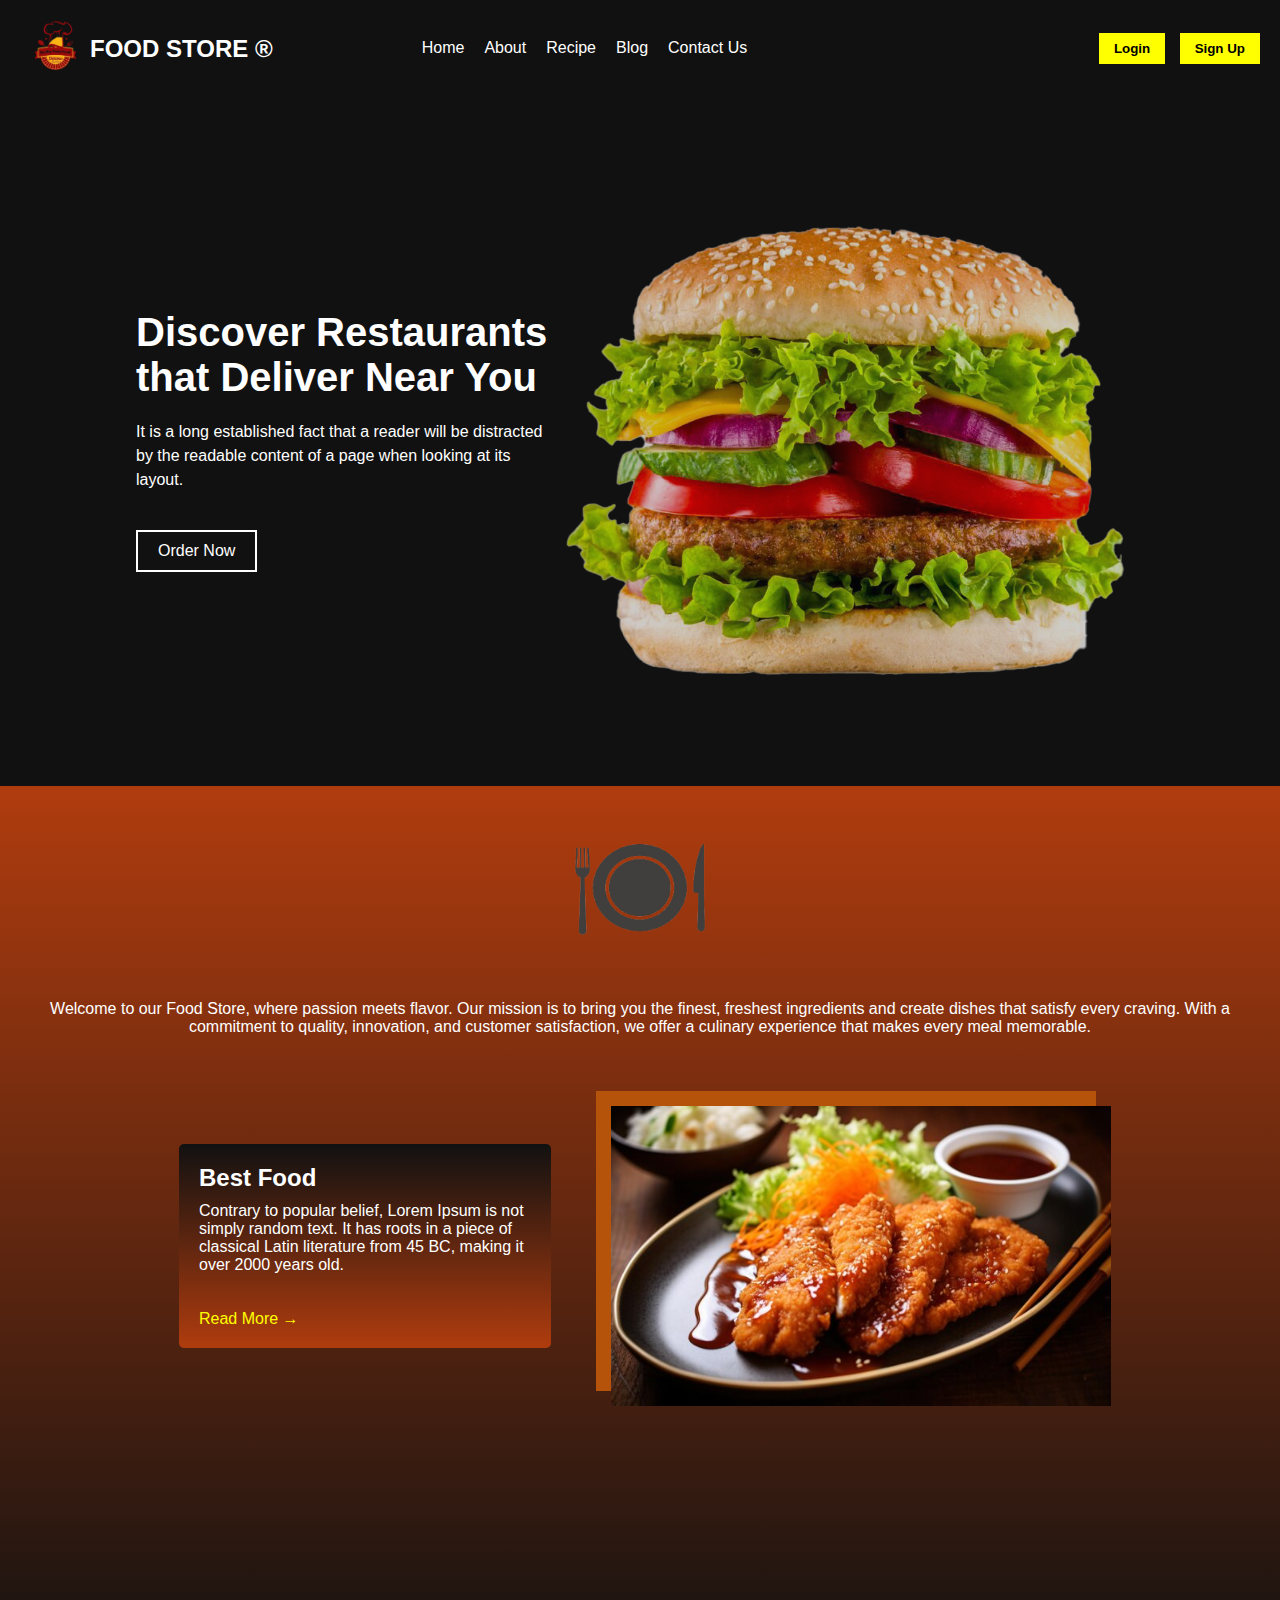
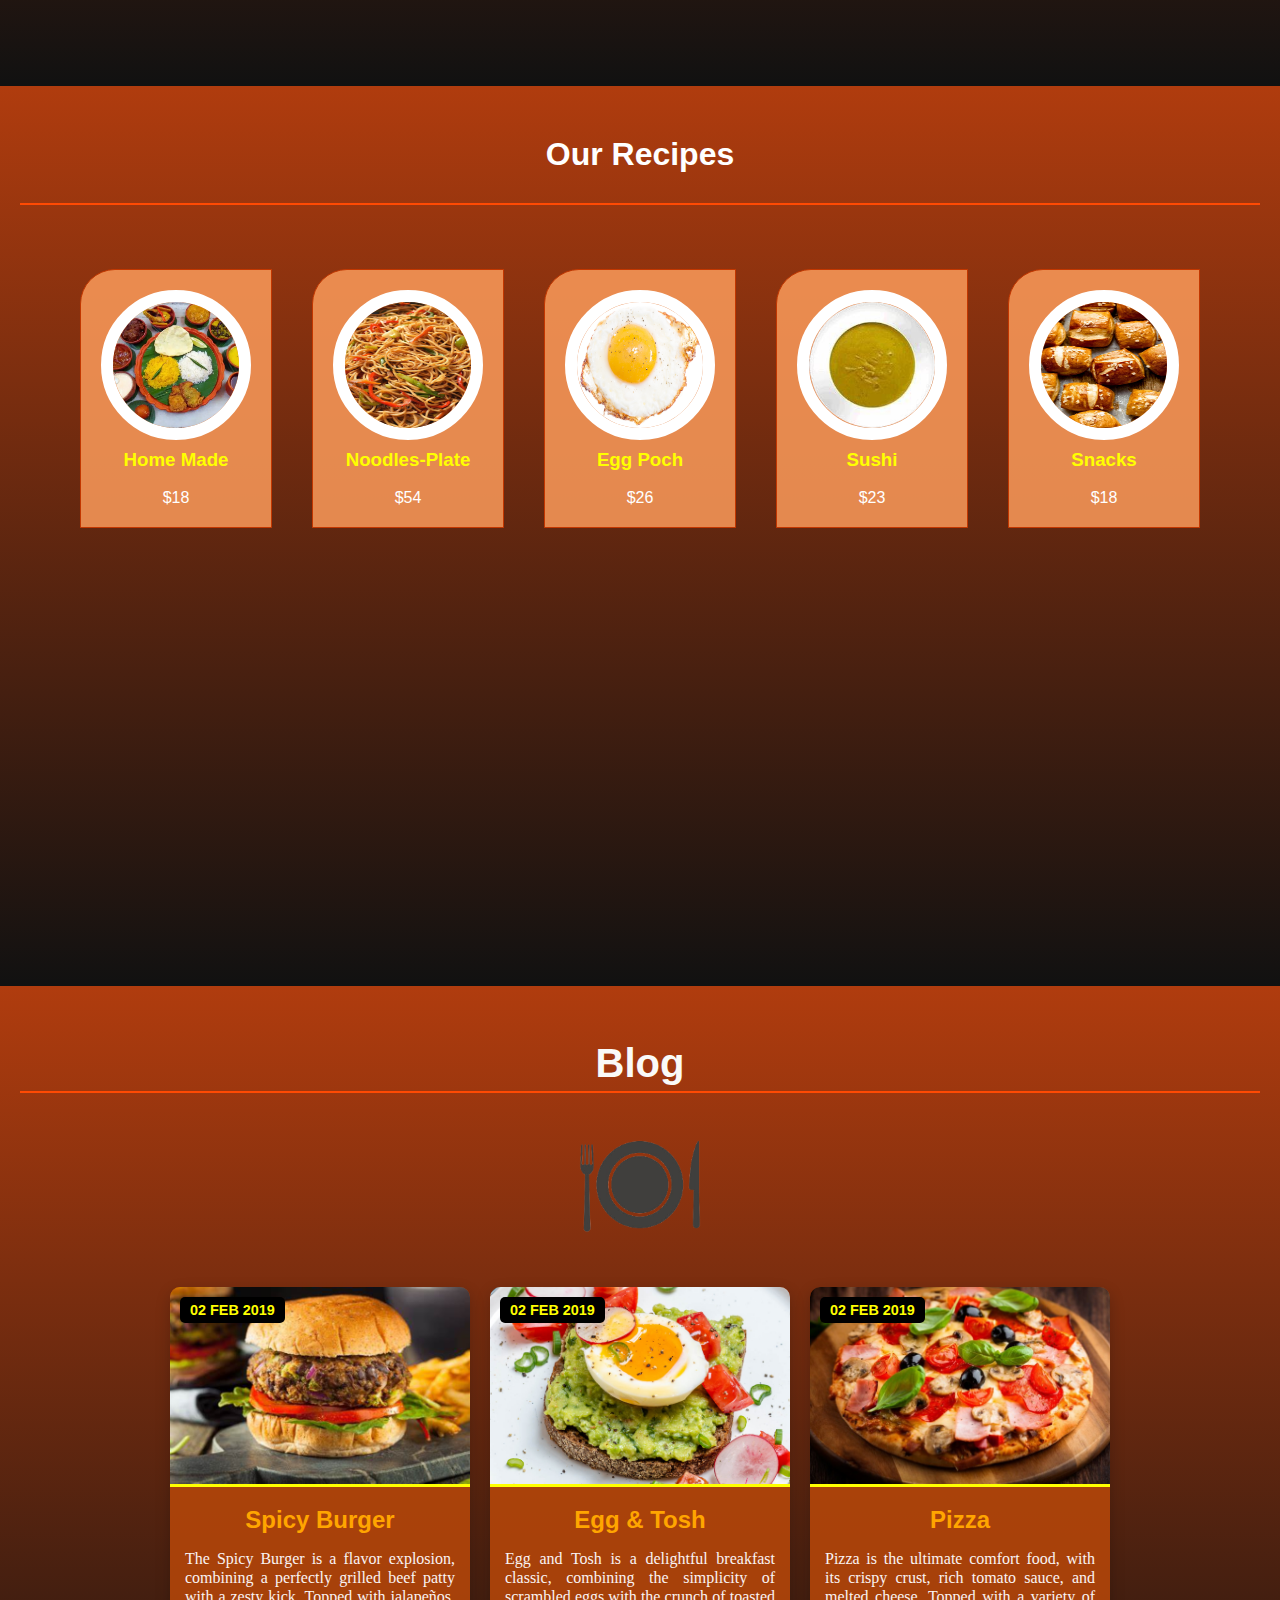
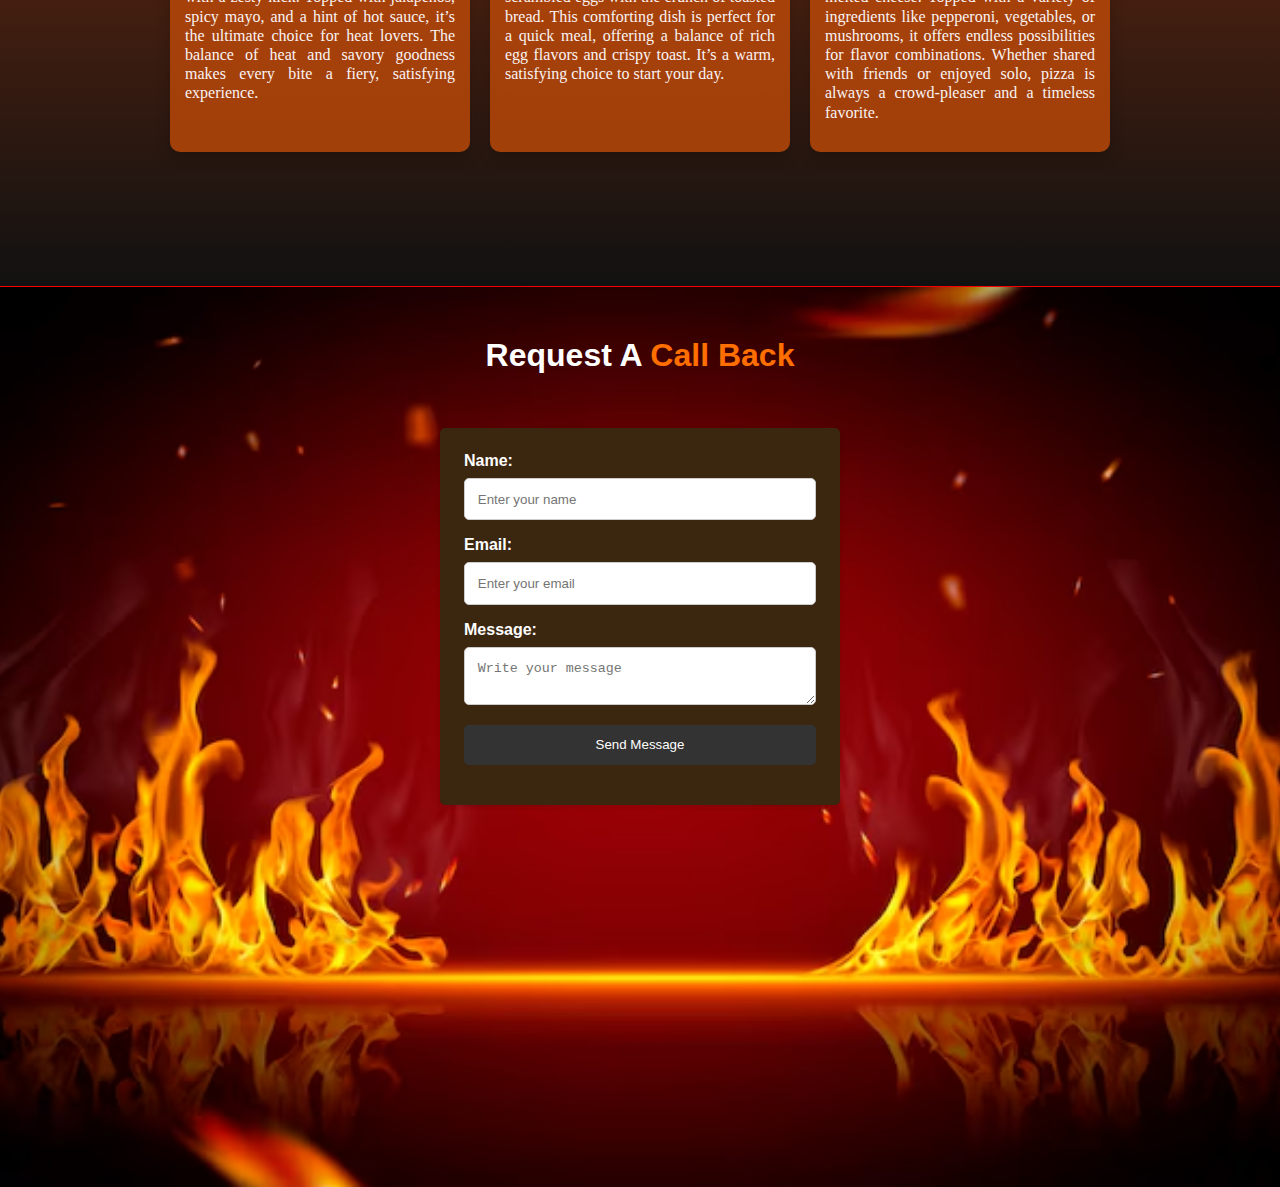
<file: index.html>
<!DOCTYPE html>
<html lang="en">
  <head>
    <meta charset="UTF-8" />
    <meta name="viewport" content="width=device-width, initial-scale=1.0" />
    <title>Food Store</title>
    <link rel="stylesheet" href="styles.css" />
  </head>

  <body>
    <header>
      <div class="logo" id="logo-container"></div>
      <nav>
        <ul>
          <li><a href="#home">Home</a></li>
          <li><a href="#about">About</a></li>
          <li><a href="#recipe">Recipe</a></li>
          <li><a href="#blog">Blog</a></li>
          <li><a href="#contact">Contact Us</a></li>
        </ul>
      </nav>
      <div class="auth-buttons">
        <a href="loginpage.html"><button class="login">Login</button></a>
        <a href="signup.html"><button class="register">Sign Up</button></a>
      </div>
    </header>

    <main>
      <!-- Home Section -->
      <section id="home" class="hero">
        <div class="content">
          <h1>Discover Restaurants that Deliver Near You</h1>
          <p>
            It is a long established fact that a reader will be distracted by
            the readable content of a page when looking at its layout.
          </p>
          <br />
          <button class="order-now">Order Now</button>
        </div>
        <div class="burger" id="home-image"></div>
      </section>

      <!-- About Section -->
      <section id="about" class="about">
        <div class="intro">
          <div class="icon" id="knife-icon-container"></div>
          <p>
            Welcome to our Food Store, where passion meets flavor. Our mission
            is to bring you the finest, freshest ingredients and create dishes
            that satisfy every craving. With a commitment to quality,
            innovation, and customer satisfaction, we offer a culinary
            experience that makes every meal memorable.
          </p>
        </div>
        <div class="content">
          <div class="text-box">
            <h2>Best Food</h2>
            <p>
              Contrary to popular belief, Lorem Ipsum is not simply random text.
              It has roots in a piece of classical Latin literature from 45 BC,
              making it over 2000 years old.
            </p>
            <br />
            <br />
            <a href="#">Read More &rarr;</a>
          </div>

          <div class="design" id="about-image-container">
            <div class="yellow-square"></div>
            <div class="image-box" id="image-box"></div>
          </div>
        </div>
      </section>

      <!-- Recipe Section -->
      <section id="recipe" class="recipes">
        <h2>Our Recipes</h2>
        <br /><br /><br />
        <div class="recipe-list" id="recipe-list"></div>
      </section>

      <!-- Blog Section -->
      <section id="blog" class="fds-start">
        <h1>Blog</h1>
        <div class="icon" id="extradata"></div>
        <div class="food-section" id="blog-list"></div>
      </section>

      <hr class="divider" />

      <!-- Contact Section -->
      <section id="contact" class="contact_section">
        <h1>
          Request A <span style="color: rgb(255, 111, 0)">Call Back</span>
        </h1>
        <br /><br /><br />
        <form>
          <label for="name">Name:</label>
          <input
            type="text"
            id="name"
            name="name"
            placeholder="Enter your name"
            required
          />

          <label for="email">Email:</label>
          <input
            type="email"
            id="email"
            name="email"
            placeholder="Enter your email"
            required
          />

          <label for="message">Message:</label>
          <textarea
            id="message"
            name="message"
            placeholder="Write your message"
            required
          ></textarea>

          <button type="submit">Send Message</button>
        </form>
      </section>
    </main>

    <script src="script.js"></script>
  </body>
</html>
</file>
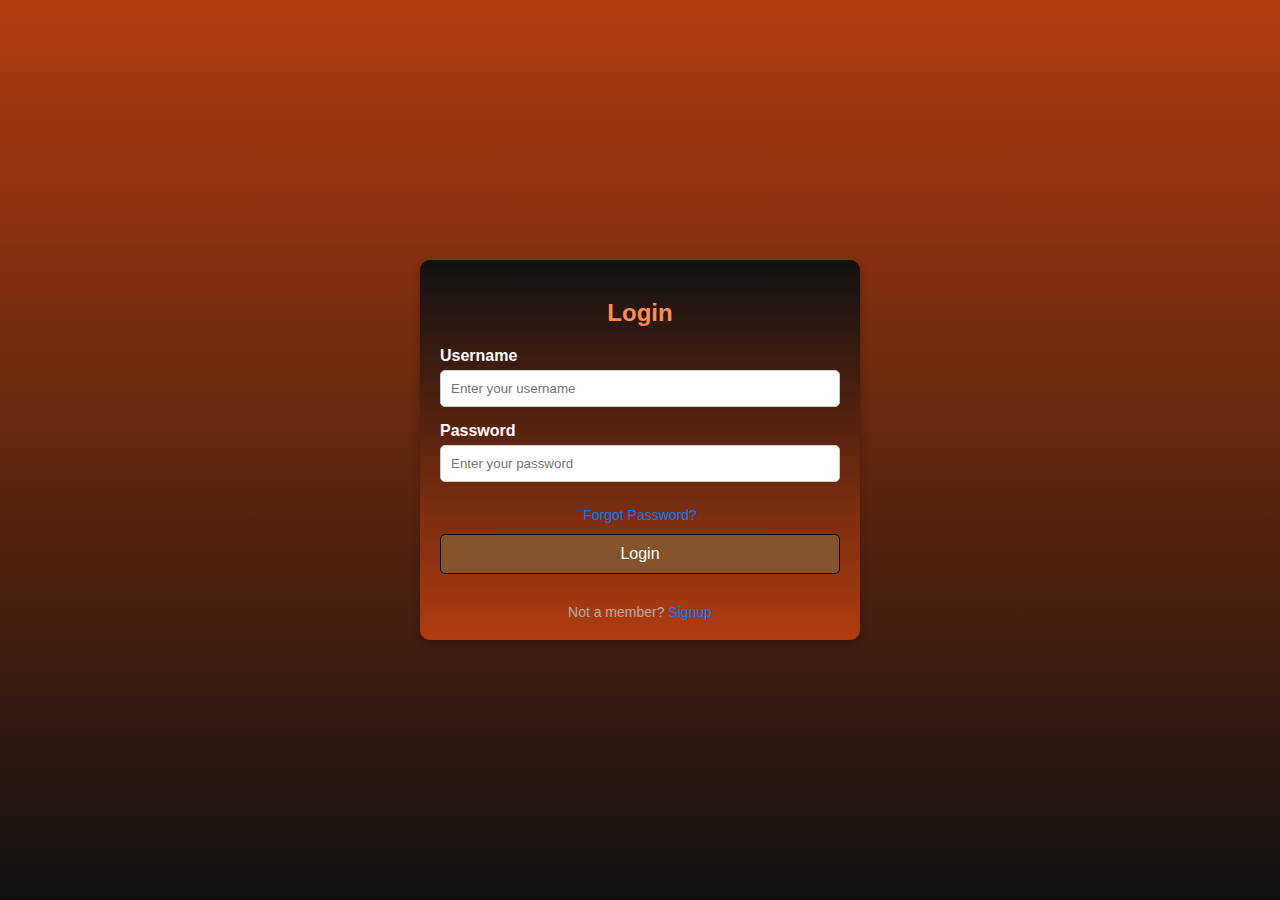
<file: loginpage.html>
<!DOCTYPE html>
<html lang="en">
  <head>
    <meta charset="UTF-8" />
    <meta name="viewport" content="width=device-width, initial-scale=1.0" />
    <title>Login Page</title>
    <link rel="stylesheet" href="loginOrSignup.css" />
  </head>

  <body>
    <div class="container">
      <div class="form-box">
        <h2>Login</h2>
        <form>
          <div class="input-box">
            <label for="username">Username</label>
            <input
              type="text"
              id="username"
              placeholder="Enter your username"
              required
            />
          </div>
          <div class="input-box">
            <label for="password">Password</label>
            <input
              type="password"
              id="password"
              placeholder="Enter your password"
              required
            />
          </div>
          <div class="actions">
            <a href="#" class="forgot-link">Forgot Password?</a>
            <button type="submit" class="btn">Login</button>
          </div>
          <div class="switch-link">
            Not a member? <a href="signup.html">Signup</a>
          </div>
        </form>
      </div>
    </div>
  </body>
</html>
</file>
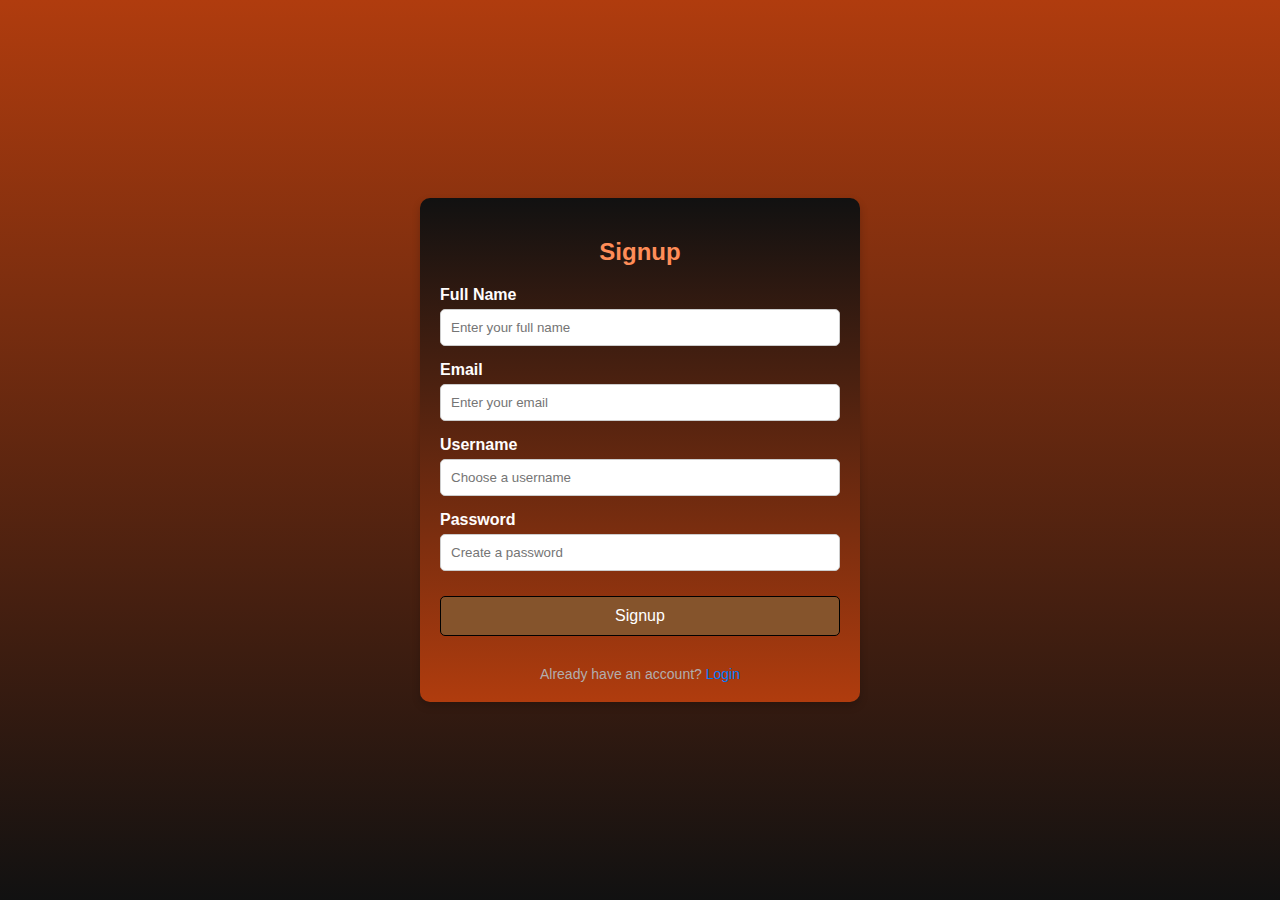
<file: signup.html>
<!DOCTYPE html>
<html lang="en">
  <head>
    <meta charset="UTF-8" />
    <meta name="viewport" content="width=device-width, initial-scale=1.0" />
    <title>Signup Page</title>
    <link rel="stylesheet" href="loginOrSignup.css" />
  </head>

  <body>
    <div class="container">
      <div class="form-box">
        <h2>Signup</h2>
        <form>
          <div class="input-box">
            <label for="fullname">Full Name</label>
            <input
              type="text"
              id="fullname"
              placeholder="Enter your full name"
              required
            />
          </div>
          <div class="input-box">
            <label for="email">Email</label>
            <input
              type="email"
              id="email"
              placeholder="Enter your email"
              required
            />
          </div>
          <div class="input-box">
            <label for="username">Username</label>
            <input
              type="text"
              id="username"
              placeholder="Choose a username"
              required
            />
          </div>
          <div class="input-box">
            <label for="password">Password</label>
            <input
              type="password"
              id="password"
              placeholder="Create a password"
              required
            />
          </div>
          <div class="actions">
            <button type="submit" class="btn">Signup</button>
          </div>
          <div class="switch-link">
            Already have an account? <a href="loginpage.html">Login</a>
          </div>
        </form>
      </div>
    </div>
  </body>
</html>
</file>
<file: loginOrSignup.css>
/* General Styles */
body {
  font-family: Arial, sans-serif;
  background: linear-gradient(to bottom, #b03c0e, #111);
  margin: 0;
  display: flex;
  justify-content: center;
  align-items: center;
  height: 100vh;
}

/* Container */
.container {
  width: 100%;
  max-width: 400px;
  background: linear-gradient(to top, #b03c0e, #111);
  border-radius: 10px;
  box-shadow: 0 4px 8px rgba(0, 0, 0, 0.2);
  padding: 20px;
}

/* Form Box */
.form-box {
  text-align: center;
}

h2 {
  margin-bottom: 20px;
  color: #ff8d58;
}

/* Input Box */
.input-box {
  margin-bottom: 15px;
  text-align: left;
}

.input-box label {
  display: block;
  margin-bottom: 5px;
  color: #fffdfd;
  font-weight: bold;
}

.input-box input {
  width: 100%;
  padding: 10px;
  border: 1px solid #ccc;
  border-radius: 5px;
  box-sizing: border-box;
  outline: none;
}

/* Button */
.btn {
  width: 100%;
  padding: 10px;
  background-color: #85542c;
  border: 0.9px solid rgb(0, 0, 0);
  color: #ffffff;
  border-radius: 5px;
  cursor: pointer;
  font-size: 16px;
  margin-top: 10px;
}

.btn:hover {
  background-color: #0056b3;
}

/* Links */
.forgot-link,
.switch-link a {
  display: inline-block;
  color: #007bff;
  text-decoration: none;
  font-size: 14px;
  margin-top: 10px;
}

.forgot-link:hover,
.switch-link a:hover {
  text-decoration: underline;
}

/* Switch Link */
.switch-link {
  margin-top: 20px;
  font-size: 14px;
  color: #b2adad;
}
</file>
<file: styles.css>
/* General Reset */
* {
  margin: 0;
  padding: 0;
  box-sizing: border-box;
  scroll-behavior: smooth;
}

body {
  font-family: Arial, sans-serif;
  background-color: #111;
  color: white;
}

/* Header Styles */
header {
  width: 100%;
  display: flex;
  justify-content: space-between;
  align-items: center;
  padding: 20px;
  background-color: #111;
  color: white;
  z-index: 10;
}
.test {
  position: absolute;
  top: 35px;
  left: 90px;
}
.Food-logo {
  height: 50px;
}

.Food-logo img {
  width: 8px;
  height: 7px;
}

header .logo {
  font-size: 1.5rem;
  font-weight: bold;
  margin-left: 10px;
}

header nav ul {
  list-style: none;
  display: flex;
  gap: 20px;
}

header nav ul li a {
  text-decoration: none;
  color: white;
}

.auth-buttons button {
  background-color: yellow;
  border: none;
  padding: 8px 15px;
  margin-left: 10px;
  cursor: pointer;
  font-weight: bold;
}
.auth-buttons button:hover {
  background-color: rgb(255, 196, 0);
  border: none;
  padding: 8px 15px;
  margin-left: 10px;
  cursor: pointer;
  font-weight: bold;
  scale: 1.08;
}

/* Hero Section */
.hero {
  display: flex;
  flex-direction: row;
  gap: 5px;
  align-items: center;
  justify-content: center;
  padding: 50px;
}

.hero .content {
  max-width: 35%;
}

.hero .content h1 {
  font-size: 2.5rem;
  margin-bottom: 20px;
}

.hero .content p {
  margin-bottom: 20px;
  line-height: 1.5;
}

.hero .content .order-now {
  padding: 10px 20px;
  border: 2px solid white;
  background: transparent;
  color: white;
  cursor: pointer;
  font-size: 1rem;
}

.hero .burger {
  display: flex;
  justify-content: center;
  align-items: center;
  width: 50%;
}

.hero .burger img {
  width: 100%;
  max-width: 800px;
  height: auto;
  opacity: 0.8;
}

/* About Section */
.about {
  background: linear-gradient(to bottom, #b03c0e, #111);
}

.about .intro {
  padding: 20px;
  margin-bottom: 20px;
  text-align: center;
}

.about .intro p {
  margin-top: 10px;
}

.about .intro .icon img {
  width: 180px;
  height: 180px;
}

.about .content {
  display: flex;
  justify-content: center;
  align-items: center;
  gap: 50px;
  padding: 20px;
}

.about .text-box {
  max-width: 30%;
  background: linear-gradient(to top, #b03c0e, #111);
  color: white;
  padding: 20px;
  border-radius: 5px;
}

.about .text-box h2 {
  margin-bottom: 10px;
}

.about .text-box a {
  color: yellow;
  text-decoration: none;
}

.about .design {
  position: relative;
  max-width: 500px;
  width: 100%;
  height: 300px;
}

.about .yellow-square {
  position: absolute;
  width: 100%;
  height: 100%;
  background-color: #b45309;
  z-index: 1;
  top: -5px;
  left: -5px;
}

.about .image-box {
  position: absolute;
  width: 100%;
  height: 100%;
  top: 10px;
  left: 10px;
  z-index: 2;
}

.about .image-box .image {
  width: 100%;
  height: 100%;
  opacity: 70;
}

#about {
  height: 100vh;
  width: 100vw;
}

/* Recipe Section */

.recipes {
  height: 100vh;
  width: 100vw;
  text-align: center;
  padding: 20px;
  background: linear-gradient(to bottom, #b03c0e, #111);
}

.recipes h2 {
  padding: 30px;
  font-size: 2rem;
  margin: 0;
  border-bottom: 2px solid #ff4a03;
}

.recipe-list {
  display: flex;
  justify-content: center;
  align-items: center;
  gap: 20px;
  overflow-x: auto;
  padding-bottom: 20px;
  white-space: nowrap;
}

.recipe {
  background-color: #f99a5adb;
  text-align: center;
  border: 0.9px solid #c23700;
  padding: 20px;
  margin: 10px;
  color: white;
  flex-shrink: 0;
  border-top-left-radius: 35px;
  cursor: pointer;
}

.recipe img {
  width: 150px;
  height: 150px;
  border-radius: 50%;
  margin-bottom: 5px;
  border: 12px solid white;
}

/* Blog Section Styles */
#blog {
  height: 100vh;
  width: 100vw;
  padding: 50px 20px;
  background: linear-gradient(to bottom, #b03c0e, #111);
  color: rgb(255, 255, 255);
  text-align: center;
}

#blog h1 {
  padding: 5px;
  font-size: 2.5rem;
  margin-bottom: 30px;
  color: rgb(250, 250, 248);
  border-bottom: 2px solid #ff4a03;
  margin-bottom: 10px;
}

.food-section {
  display: flex;
  justify-content: center;
  flex-wrap: wrap;
  gap: 20px;
}

.food-card {
  position: relative;

  background-color: rgba(187, 72, 10, 0.829);
  border-radius: 10px;
  text-align: center;
  overflow: hidden;
  width: 300px;
  box-shadow: 0 5px 15px rgba(0, 0, 0, 0.2);
  transition: transform 0.3s ease, box-shadow 0.3s ease;
}

.food-card:hover {
  transform: scale(1.05);
  box-shadow: 0 10px 25px rgba(0, 0, 0, 0.3);
}

.food-card .date {
  position: absolute;
  top: 10px;
  left: 10px;
  background-color: black;
  color: yellow;
  font-weight: bold;
  padding: 5px 10px;
  font-size: 0.9em;
  border-radius: 5px;
}

.food-card img {
  width: 100%;
  height: 200px;
  object-fit: cover;
  border-bottom: 3px solid yellow;
}

.food-card h3 {
  font-size: 1.5rem;
  margin: 15px 0;
  color: #ffffff;
}

.food-card p {
  font-size: 1rem;
  color: #faf3f3;
  padding: 0 15px 15px;
}
/* _____________contactus page________________ */
.contact_section {
  height: 100vh;
  width: 100vw;
  background-image: url("./photos/firyBG.png");
  background-size: cover;
  background-position: center;
  background-repeat: no-repeat;
  padding: 50px;
  text-align: center;
  color: white;
}

form {
  text-align: left;
  max-width: 400px;
  margin: 0 auto;
  background: #3b2610;
  padding: 1.5rem;
  border-radius: 5px;
  box-shadow: 0 2px 5px rgba(0, 0, 0, 0.1);
}

form label {
  display: block;
  margin-bottom: 0.5rem;
  font-weight: bold;
}

form input,
form textarea,
form button {
  width: 100%;
  margin-bottom: 1rem;
  padding: 0.8rem;
  border: 1px solid #ccc;
  border-radius: 5px;
}

form button {
  background: #333;
  color: #fff;
  border: none;
  cursor: pointer;
  transition: background 0.3s;
}

form button:hover {
  background: #555;
}
.divider {
  border: 0;
  height: 0.9px;
  background-color: #f80000;
}
.book-style {
  text-align: justify; /* Justifies the text for a book-like appearance */
  font-family: "Georgia", serif; /* Sets a serif font for a more traditional book look */
  line-height: 1.2; /* Increases line spacing for better readability */
  margin: 15px 0; /* Adds space above and below the paragraph */
  padding: 0 1px; /* Adds padding on the left and right sides */
  font-size: 0.8em; /* Slightly larger font size for better readability */
  color: #333; /* A darker color for text for good contrast */
}
</file>
